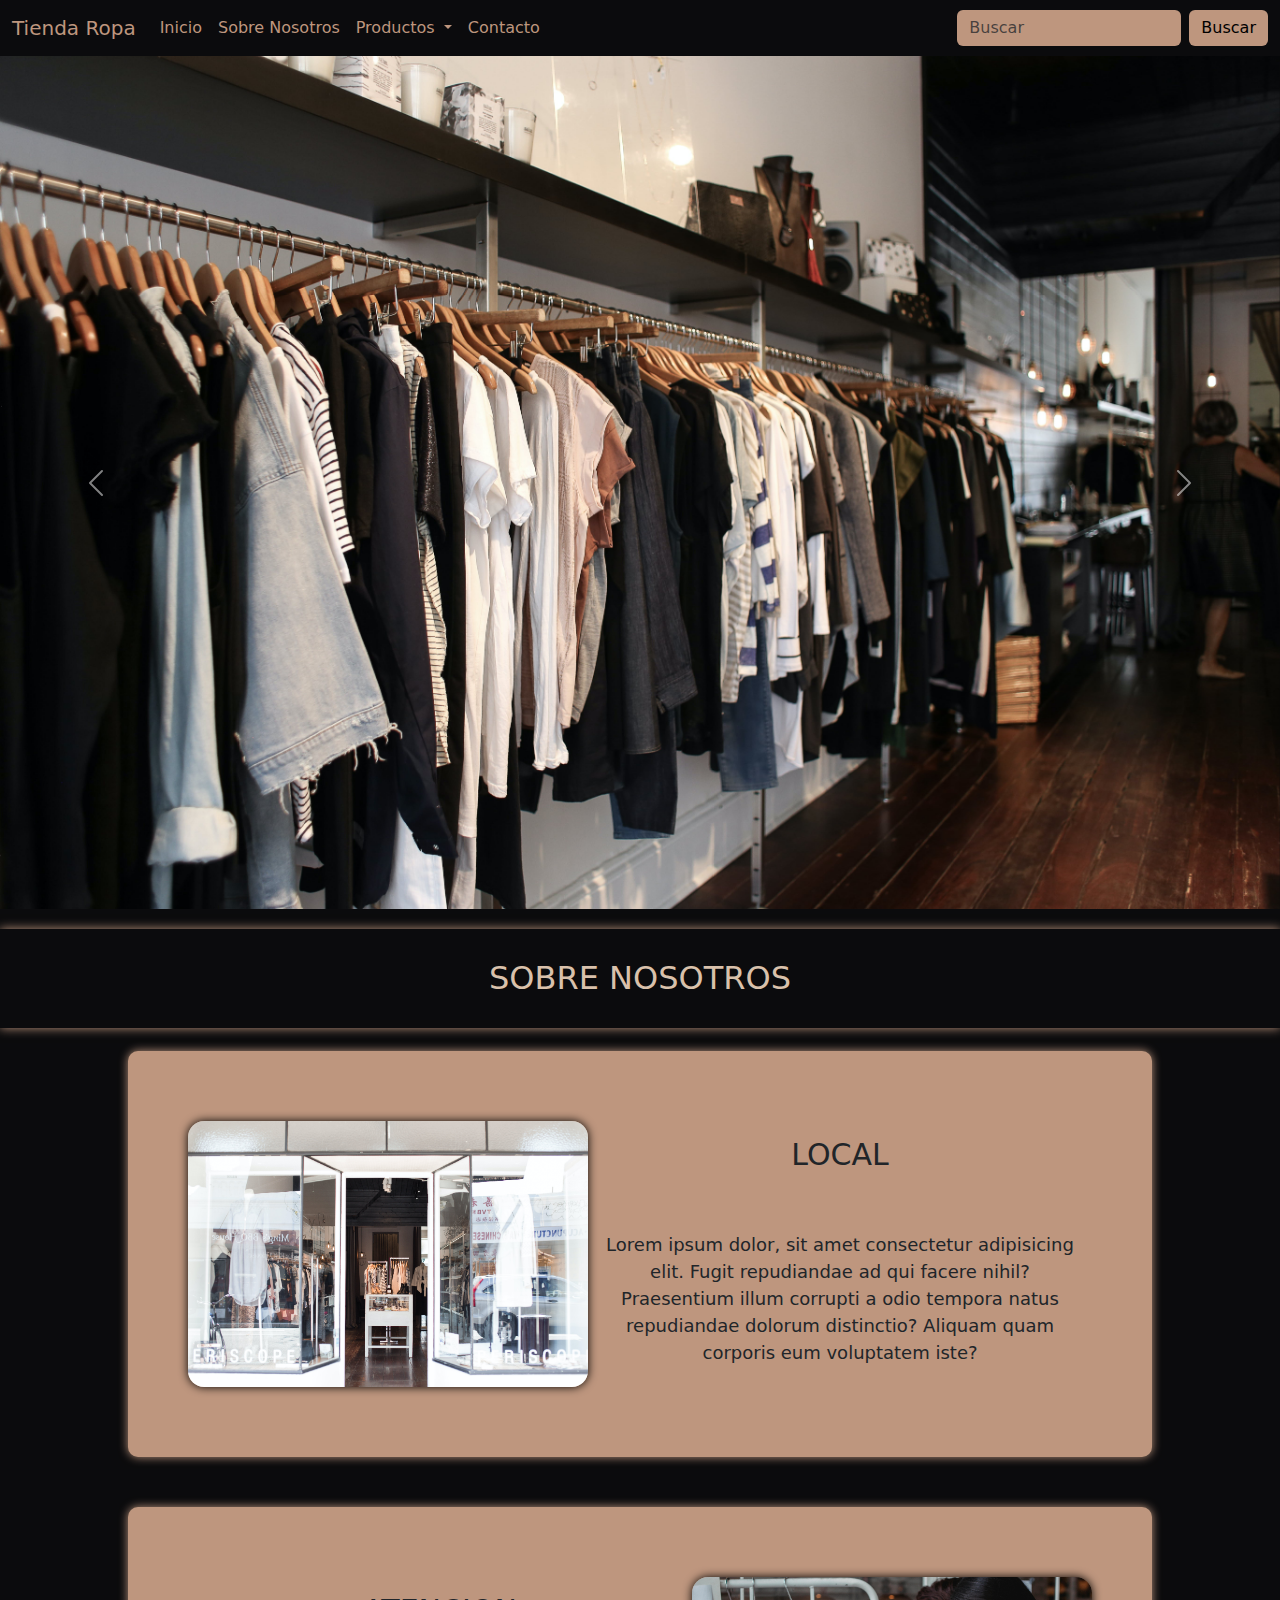
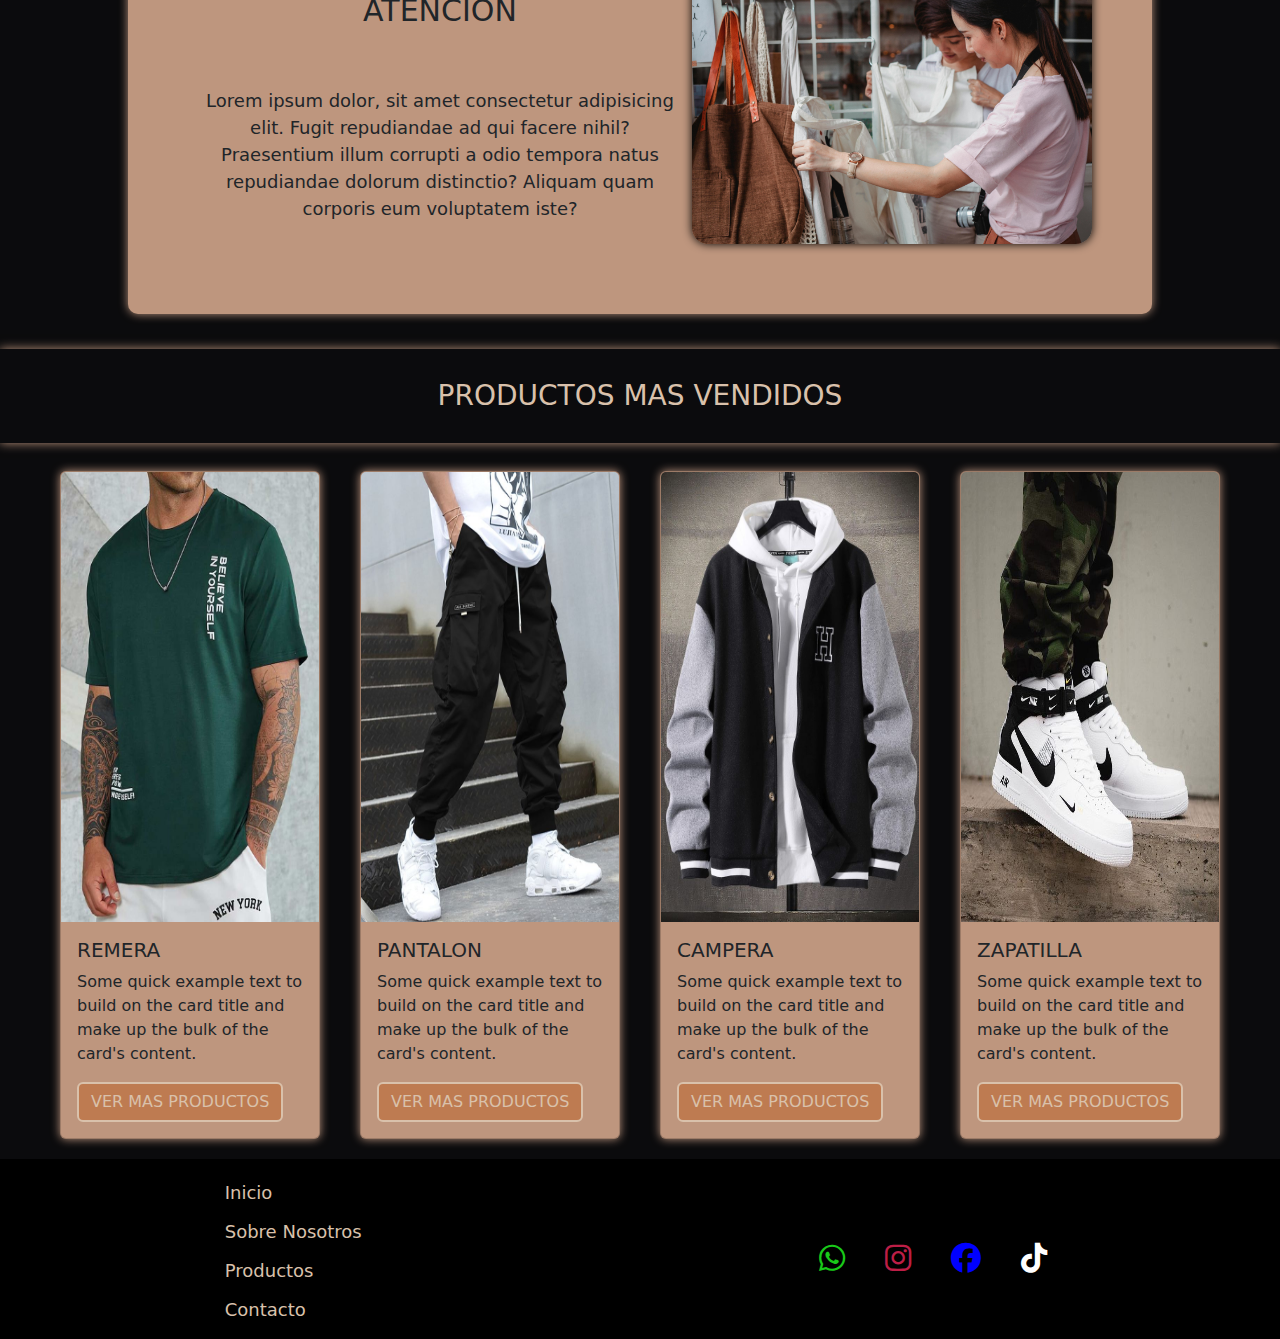
<file: index.html>
<!DOCTYPE html>
<html lang="en">
<head>
    <meta charset="UTF-8">
    <meta name="viewport" content="width=device-width, initial-scale=1.0">
    <title>Tienda Ropa</title>
    <link rel="stylesheet" href="./style/index.css">
    <link rel="stylesheet" href="https://cdn.jsdelivr.net/npm/bootstrap@5.3.2/dist/css/bootstrap.min.css">
    <link rel="stylesheet" href="https://cdnjs.cloudflare.com/ajax/libs/font-awesome/6.5.1/css/all.min.css">
</head>
<body class="body">
    
    <!-- Header -->

    <nav class="navbar navbar-expand-lg" id="contenedorNav">
        <div class="container-fluid">
          <a class="navbar-brand" id="titulo" href="index.html">Tienda Ropa</a>
          <button class="navbar-toggler" id="navHamburguesa" type="button" data-bs-toggle="collapse" data-bs-target="#navbarSupportedContent" aria-controls="navbarSupportedContent" aria-expanded="false" aria-label="Toggle navigation">
            <span class="navbar-toggler-icon"></span>
          </button>
          <div class="collapse navbar-collapse" id="navbarSupportedContent">
            <ul class="navbar-nav me-auto mb-2 mb-lg-0">
              <li class="nav-item">
                <a class="nav-link active" id="navegacion" aria-current="page" href="index.html">Inicio</a>
              </li>
              <li class="nav-item">
                <a class="nav-link" id="navegacion" href="#sobreNosotros">Sobre Nosotros</a>
              </li>
              <li class="nav-item dropdown">
                <a class="nav-link dropdown-toggle" id="navegacion" href="#" role="button" data-bs-toggle="dropdown" aria-expanded="false">
                  Productos
                </a>
                <ul class="dropdown-menu" id="contenedorNavegacion">
                  <li><a class="dropdown-item" id="navegacionDropdown" href="./html/niños.html">Niños</a></li>
                  <li><a class="dropdown-item" id="navegacionDropdown" href="./html/adolecentes.html">Adolecentes</a></li>
                  <li><a class="dropdown-item" id="navegacionDropdown" href="./html/adultos.html">Adultos</a></li>
                </ul>
              </li>
              <li class="nav-item">
                <a class="nav-link" id="navegacion" aria-disabled="true" href="./html/contacto.html">Contacto</a>
              </li>
            </ul>
            <form class="d-flex" role="Buscar">
              <input class="form-control me-2" id="busqueda" type="Buscar" placeholder="Buscar" aria-label="Buscar">
              <button class="btn btn-outline-success" id="btnBuscar" type="submit">Buscar</button>
            </form>
          </div>
        </div>
    </nav>

    <!-- Carousel de fotos -->

    <section>
        <div id="carouselExampleAutoplaying" class="carousel slide" data-bs-ride="carousel">
            <div class="carousel-inner" id="contenedorCarousel">
              <div class="carousel-item active">
                <img src="./image/carouselUno.jpg" class="d-block w-100" alt="Imagen de la tienda">
              </div>
              <div class="carousel-item">
                <img src="./image/carouselDos.jpg" class="d-block w-100" alt="Imagen de la tienda">
              </div>
              <div class="carousel-item">
                <img src="./image/carouselTres.jpg" class="d-block w-100" alt="Imagen de la tienda">
              </div>
            </div>
            <button class="carousel-control-prev" type="button" data-bs-target="#carouselExampleAutoplaying" data-bs-slide="prev">
              <span class="carousel-control-prev-icon" aria-hidden="true"></span>
              <span class="visually-hidden">Previous</span>
            </button>
            <button class="carousel-control-next" type="button" data-bs-target="#carouselExampleAutoplaying" data-bs-slide="next">
              <span class="carousel-control-next-icon" aria-hidden="true"></span>
              <span class="visually-hidden">Next</span>
            </button>
        </div>
    </section>

    <!-- Sobre Nosotros -->

    <section class="contenedorNosotros" id="sobreNosotros">

        <h2>Sobre Nosotros</h2>

        <div class="nosotros">
            <div class="contenedorImg">
                <img src="./image/sobreNosotrosImg.jpg" alt="Imagen de la tienda">
            </div>
            <div class="contenedorInfo">
                <h3>Local</h3>
                <p>Lorem ipsum dolor, sit amet consectetur adipisicing elit. Fugit repudiandae ad qui facere nihil? Praesentium illum corrupti a odio tempora natus repudiandae dolorum distinctio? Aliquam quam corporis eum voluptatem iste?</p>
            </div>
        </div>
    </section>

    <section class="contenedorNosotros">
        <div class="nosotros">
            <div class="contenedorInfo">
                <h3>Atencion</h3>
                <p>Lorem ipsum dolor, sit amet consectetur adipisicing elit. Fugit repudiandae ad qui facere nihil? Praesentium illum corrupti a odio tempora natus repudiandae dolorum distinctio? Aliquam quam corporis eum voluptatem iste?</p>
            </div>
            <div class="contenedorImg">
                <img src="./image/sobreNosotrosImgDos.jpg" alt="Imagen de la tienda">
            </div>
        </div>
    </section>

    <!-- Productos mas vendidos -->

    <section class="productosMasVendidos">

        <h3>Productos Mas vendidos</h3>

        <div class="contenedorMasVendidos">

            <div class="masVendido">
                <div class="card" id="contenedorCard">
                    <img src="./image/productosMasVendidosRemera.jpg" class="card-img-top" alt="Imagen de remera mas vendida">
                    <div class="card-body" id="infoMasVendidos">
                      <h5 class="card-title">Remera</h5>
                      <p class="card-text">Some quick example text to build on the card title and make up the bulk of the card's content.</p>
                      <a href="#" class="btn btn-primary">Ver mas productos</a>
                    </div>
                </div>
    
                <div class="card" id="contenedorCard">
                    <img src="./image/productosMasVendidosPantalon.jpg" class="card-img-top" alt="Imagen de pantalon mas vendido">
                    <div class="card-body" id="infoMasVendidos">
                      <h5 class="card-title">Pantalon</h5>
                      <p class="card-text">Some quick example text to build on the card title and make up the bulk of the card's content.</p>
                      <a href="#" class="btn btn-primary">Ver mas productos</a>
                    </div>
                </div>
            </div>

            <div class="masVendido">
                <div class="card" id="contenedorCard">
                    <img src="./image/productoMasVendidoCampera.jpg" class="card-img-top" alt="Imagen de campera mas vendida">
                    <div class="card-body" id="infoMasVendidos">
                      <h5 class="card-title">Campera</h5>
                      <p class="card-text">Some quick example text to build on the card title and make up the bulk of the card's content.</p>
                      <a href="#" class="btn btn-primary">Ver mas productos</a>
                    </div>
                </div>
    
                <div class="card" id="contenedorCard">
                    <img src="./image/productoMasVendidoZapatilla.jpg" class="card-img-top" alt="Imagen de las zapatillas mas vendidas">
                    <div class="card-body" id="infoMasVendidos">
                      <h5 class="card-title">Zapatilla</h5>
                      <p class="card-text">Some quick example text to build on the card title and make up the bulk of the card's content.</p>
                      <a href="#" class="btn btn-primary">Ver mas productos</a>
                    </div>
                </div>
            </div>
        </div>
    </section>

    <!-- Footer -->

    <footer>

      <div class="contenedorFooter">
        
        <nav>
          <ul class="navegacionFooter">
            <li><a href="./index.html">Inicio</a></li>
            <li><a href="#sobreNosotros">Sobre Nosotros</a></li>
            <li><a href="./html/niños.html">Productos</a></li>
            <li><a href="./html/contacto.html">Contacto</a></li>
          </ul>
        </nav>

        <nav>
          <ul class="contactoFooter">
            <li><a href=""><i class="fa-brands fa-whatsapp"></i></a></li>
            <li><a href=""><i class="fa-brands fa-instagram"></i></a></li>
            <li><a href=""><i class="fa-brands fa-facebook"></i></a></li>
            <li><a href=""><i class="fa-brands fa-tiktok"></i></a></li>
          </ul>
        </nav>
        
      </div>

    </footer>

    <script src="https://cdn.jsdelivr.net/npm/bootstrap@5.3.2/dist/js/bootstrap.bundle.min.js"></script>
</body>
</html>
</file>
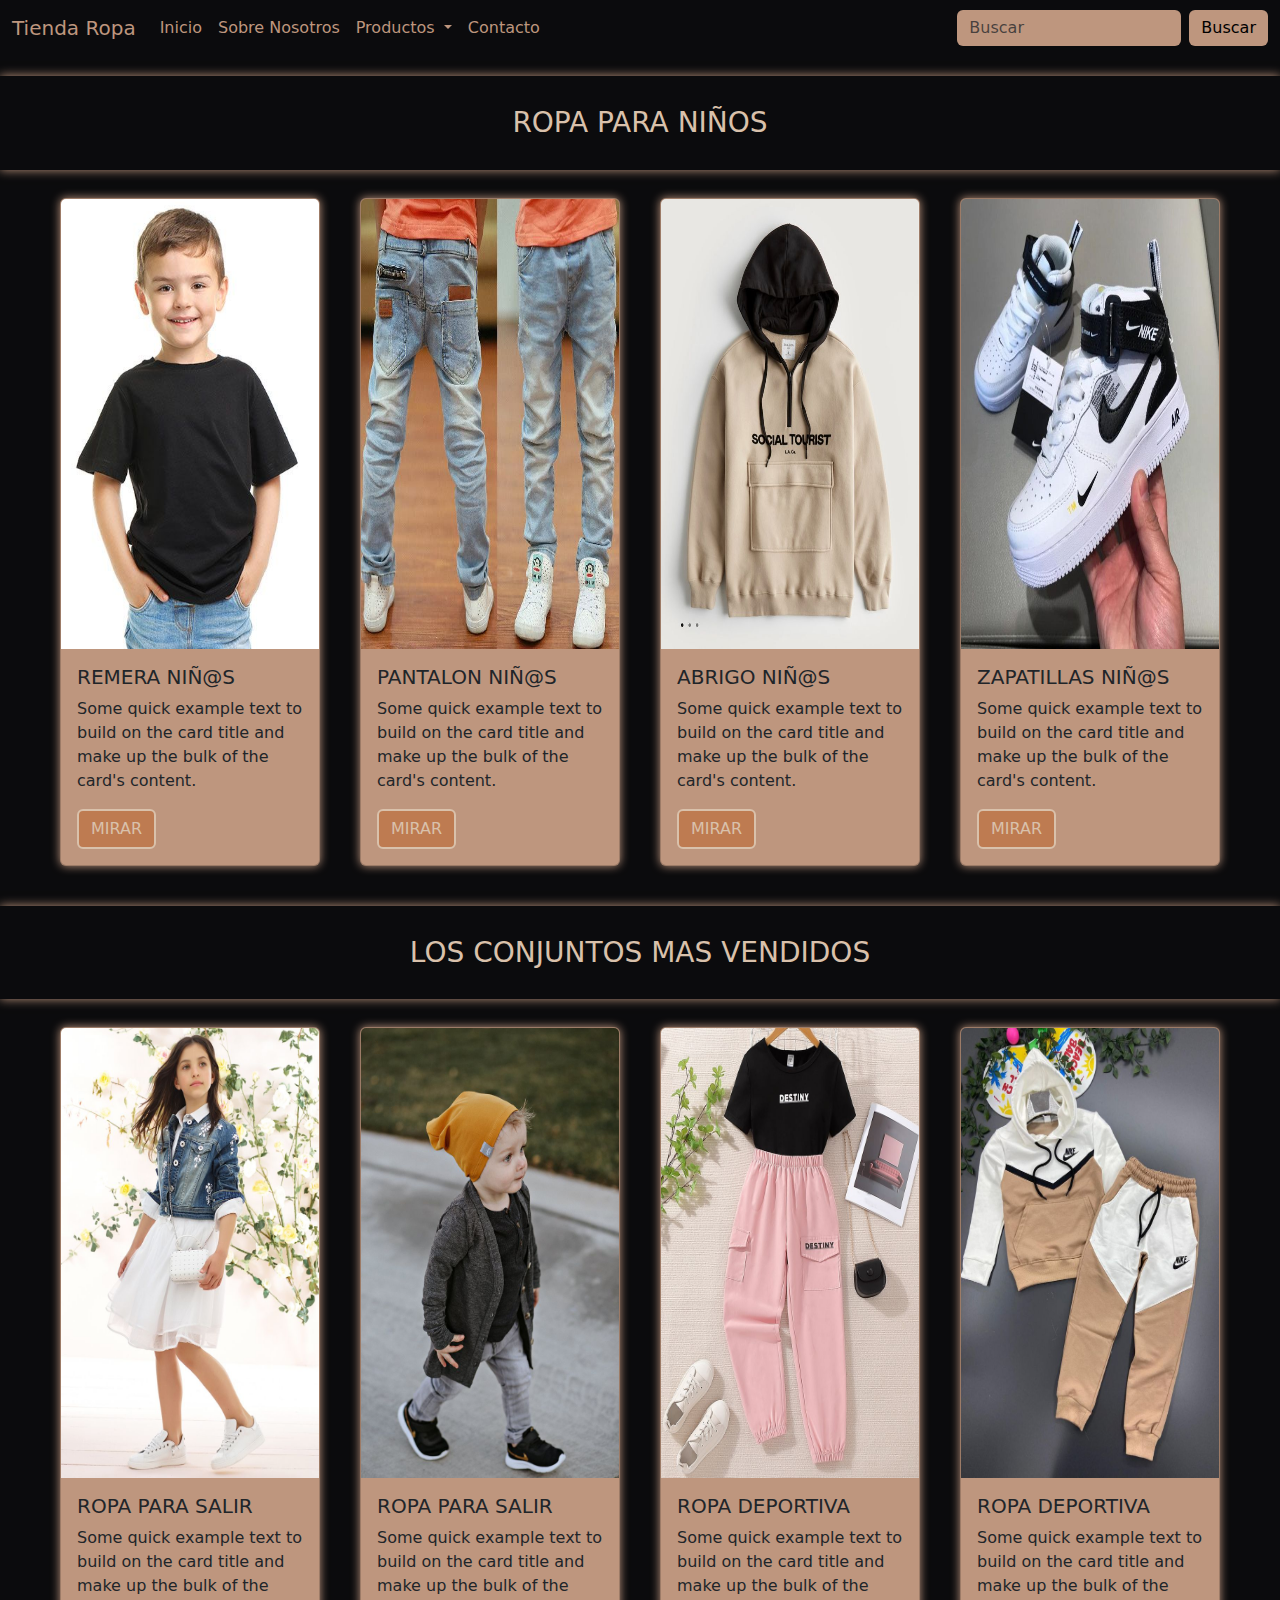
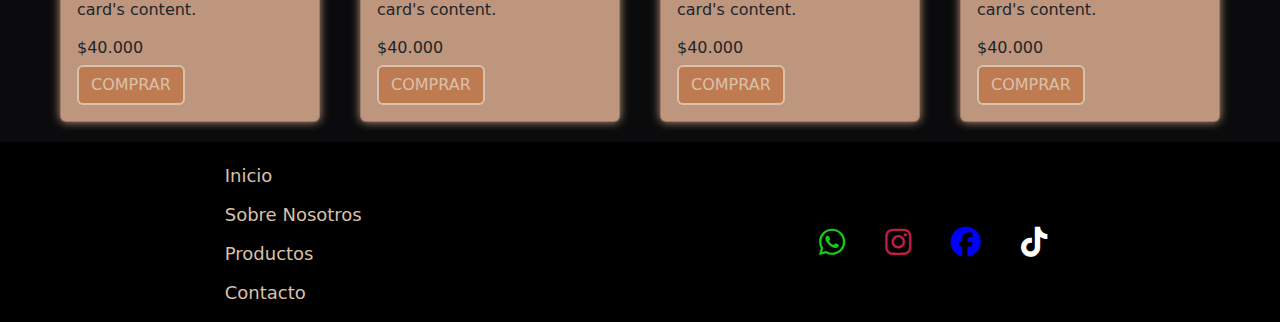
<file: html/niños.html>
<!DOCTYPE html>
<html lang="en">
<head>
    <meta charset="UTF-8">
    <meta name="viewport" content="width=device-width, initial-scale=1.0">
    <title>Ropa Niños</title>
    <link rel="stylesheet" href="../style/index.css">
    <link rel="stylesheet" href="https://cdn.jsdelivr.net/npm/bootstrap@5.3.2/dist/css/bootstrap.min.css">
    <link rel="stylesheet" href="https://cdnjs.cloudflare.com/ajax/libs/font-awesome/6.5.1/css/all.min.css">
</head>
<body class="body">
     <!-- Header -->

    <nav class="navbar navbar-expand-lg" id="contenedorNav">
        <div class="container-fluid">
          <a class="navbar-brand" id="titulo" href="../index.html">Tienda Ropa</a>
          <button class="navbar-toggler" id="navHamburguesa" type="button" data-bs-toggle="collapse" data-bs-target="#navbarSupportedContent" aria-controls="navbarSupportedContent" aria-expanded="false" aria-label="Toggle navigation">
            <span class="navbar-toggler-icon"></span>
          </button>
          <div class="collapse navbar-collapse" id="navbarSupportedContent">
            <ul class="navbar-nav me-auto mb-2 mb-lg-0">
              <li class="nav-item">
                <a class="nav-link active" id="navegacion" aria-current="page" href="../index.html">Inicio</a>
              </li>
              <li class="nav-item">
                <a class="nav-link" id="navegacion" href="../index.html #sobreNosotros">Sobre Nosotros</a>
              </li>
              <li class="nav-item dropdown">
                <a class="nav-link dropdown-toggle" id="navegacion" href="#" role="button" data-bs-toggle="dropdown" aria-expanded="false">
                  Productos
                </a>
                <ul class="dropdown-menu" id="contenedorNavegacion">
                  <li><a class="dropdown-item" id="navegacionDropdown" href="../html/niños.html">Niños</a></li>
                  <li><a class="dropdown-item" id="navegacionDropdown" href="../html/adolecentes.html">Adolecentes</a></li>
                  <li><a class="dropdown-item" id="navegacionDropdown" href="../html/adultos.html">Adultos</a></li>
                </ul>
              </li>
              <li class="nav-item">
                <a class="nav-link" id="navegacion" aria-disabled="true" href="../html/contacto.html">Contacto</a>
              </li>
            </ul>
            <form class="d-flex" role="Buscar">
              <input class="form-control me-2" id="busqueda" type="Buscar" placeholder="Buscar" aria-label="Buscar">
              <button class="btn btn-outline-success" id="btnBuscar" type="submit">Buscar</button>
            </form>
          </div>
        </div>
    </nav>


    <!-- Distintos tipos de ropa -->

    <section class="productosMasVendidos">

        <h3>Ropa para niños</h3>

        <div class="contenedorMasVendidos">
            <div class="masVendido">
                <div class="card" id="contenedorCard">
                    <img src="../image/remeraNiño.jpg" class="card-img-top" alt="Imagen de una remera para niños">
                    <div class="card-body" id="infoMasVendidos">
                      <h5 class="card-title">Remera Niñ@s</h5>
                      <p class="card-text">Some quick example text to build on the card title and make up the bulk of the card's content.</p>
                      <a href="../html/remerasNiños.html" class="btn btn-primary">Mirar</a>
                    </div>
                </div>
            
                <div class="card" id="contenedorCard">
                    <img src="../image/pantalonesNiños.jpg" class="card-img-top" alt="Imagen de un pantalon para niños">
                    <div class="card-body" id="infoMasVendidos">
                      <h5 class="card-title">Pantalon Niñ@s</h5>
                      <p class="card-text">Some quick example text to build on the card title and make up the bulk of the card's content.</p>
                      <a href="../html/pantalonNiños.html" class="btn btn-primary">Mirar</a>
                    </div>
                </div>
            </div>
            <div class="masVendido">
                <div class="card" id="contenedorCard">
                    <img src="../image/buzoNiños.jpg" class="card-img-top" alt="Imagen de un abrigo para niños">
                    <div class="card-body" id="infoMasVendidos">
                      <h5 class="card-title">Abrigo Niñ@s</h5>
                      <p class="card-text">Some quick example text to build on the card title and make up the bulk of the card's content.</p>
                      <a href="../html/abrigoNiños.html" class="btn btn-primary">Mirar</a>
                    </div>
                </div>
            
                <div class="card" id="contenedorCard">
                    <img src="../image/zapatillasNiño.jpg" class="card-img-top" alt="Imagen de una zapatilla para niños">
                    <div class="card-body" id="infoMasVendidos">
                      <h5 class="card-title">Zapatillas Niñ@s</h5>
                      <p class="card-text">Some quick example text to build on the card title and make up the bulk of the card's content.</p>
                      <a href="../html/zapatillasNiños.html" class="btn btn-primary">Mirar</a>
                    </div>
                </div>
            </div>
        </div>
    
    </section>

    <!-- Los conjuntos de niños mas vendidos -->

    <section class="productosMasVendidos">

        <h3>Los conjuntos mas vendidos</h3>

        <div class="contenedorMasVendidos">
            <div class="masVendido">
                <div class="card" id="contenedorCard">
                    <img src="../image/ropaSalirNiña.jpg" class="card-img-top" alt="Imagen de una remera para niños">
                    <div class="card-body" id="infoMasVendidos">
                      <h5 class="card-title">Ropa para salir</h5>
                      <p class="card-text">Some quick example text to build on the card title and make up the bulk of the card's content.</p>
                      <h6>$40.000</h6>
                      <a href="../html/compras.html" class="btn btn-primary">Comprar</a>
                    </div>
                </div>
            
                <div class="card" id="contenedorCard">
                    <img src="../image/ropaSalirNiño.jpg" class="card-img-top" alt="Imagen de un pantalon para niños">
                    <div class="card-body" id="infoMasVendidos">
                      <h5 class="card-title">Ropa para salir</h5>
                      <p class="card-text">Some quick example text to build on the card title and make up the bulk of the card's content.</p>
                      <h6>$40.000</h6>
                      <a href="../html/compras.html" class="btn btn-primary">Comprar</a>
                    </div>
                </div>
            </div>
            <div class="masVendido">
                <div class="card" id="contenedorCard">
                    <img src="../image/conjuntoDeportivoNiña.jpg" class="card-img-top" alt="Imagen de un abrigo para niños">
                    <div class="card-body" id="infoMasVendidos">
                      <h5 class="card-title">Ropa deportiva</h5>
                      <p class="card-text">Some quick example text to build on the card title and make up the bulk of the card's content.</p>
                      <h6>$40.000</h6>
                      <a href="../html/compras.html" class="btn btn-primary">Comprar</a>
                    </div>
                </div>
            
                <div class="card" id="contenedorCard">
                    <img src="../image/conjuntoDeportivoNiño.jpg" class="card-img-top" alt="Imagen de una zapatilla para niños">
                    <div class="card-body" id="infoMasVendidos">
                      <h5 class="card-title">Ropa deportiva</h5>
                      <p class="card-text">Some quick example text to build on the card title and make up the bulk of the card's content.</p>
                      <h6>$40.000</h6>
                      <a href="../html/compras.html" class="btn btn-primary">Comprar</a>
                    </div>
                </div>
            </div>
        </div>
    
    </section>






    <!-- Footer -->

    <footer>

        <div class="contenedorFooter">
          
          <nav>
            <ul class="navegacionFooter">
              <li><a href="../index.html">Inicio</a></li>
              <li><a href="../index.html #sobreNosotros">Sobre Nosotros</a></li>
              <li><a href="../html/niños.html">Productos</a></li>
              <li><a href="../html/contacto.html">Contacto</a></li>
            </ul>
          </nav>
  
          <nav>
            <ul class="contactoFooter">
              <li><a href=""><i class="fa-brands fa-whatsapp"></i></a></li>
              <li><a href=""><i class="fa-brands fa-instagram"></i></a></li>
              <li><a href=""><i class="fa-brands fa-facebook"></i></a></li>
              <li><a href=""><i class="fa-brands fa-tiktok"></i></a></li>
            </ul>
          </nav>
          
        </div>
  
    </footer>
  
      <script src="https://cdn.jsdelivr.net/npm/bootstrap@5.3.2/dist/js/bootstrap.bundle.min.js"></script>
</body>
</html>
</file>
<file: style/index.css>
* {
    margin: 0;
    padding: 0;
    box-sizing: border-box;
}

.body {
    background-color: #0B0B0D;
}

/* Header */

#contenedorNav {
    background-color: #0B0B0D;
}

#titulo {
    color: #BE967E;
}

#navegacion {
    color: #BE967E;
}

#navegacion:hover {
    background-color: none;
}

#navHamburguesa{
    background-color: #BE967E;
}

#navegacionDropdown {
    color: #BE967E;
}

#navegacionDropdown:hover {
    background-color: #BE967E;
    color: #D9C1AB;
}

#contenedorNavegacion {
    background-color: #0B0B0D;
}

#busqueda {
    border: none;
    background-color: #BE967E;
}

#btnBuscar {
    color: black;
    background-color: #BE967E;
    border: none;
}

#btnBuscar:hover {
    background-color: #D9C1AB;
    color: black;
}

/* Sobre Nosotros */

.contenedorNosotros {
    display: flex;
    flex-direction: column;
    justify-content: center;
    width: 100%;
    height: auto;
    margin-top: 20px;
    margin-bottom: 20px;
}

.contenedorNosotros h2 {
    text-align: center;
    text-transform: uppercase;
    padding-top: 30px;
    padding-bottom: 30px;
    color: #D9C1AB;
    box-shadow: 0 0 10px #BE967E;
}

.nosotros {
    width: 90%;
    background-color: #BE967E;
    display: flex;
    flex-direction: column;
    margin: 15px auto;
    border-radius: 10px;
    box-shadow: 0 0 10px #BE967E;
}

.contenedorImg {
    width: 100%;
    text-align: center;
}

.contenedorImg img {
    width: 80%;
    margin-top: 10px;
    margin-bottom: 10px;
    border-radius: 1rem;
    box-shadow: 0 0 10px black;
}

.contenedorInfo {
    padding: 0 15px;
}

.contenedorInfo h3 {
    text-align: center;
    text-transform: uppercase;
    padding-top: 10px;
    padding-bottom: 10px;
}

.contenedorInfo p {
    text-align: center;
}

@media (min-width:1024px) {

    .nosotros {
        display: flex;
        flex-direction: row;
        justify-content: center;
        align-items: center;
        padding: 60px;
    }

    .contenedorImg img {
        width: 350px;
    }

    .contenedorInfo h3 {
        font-size: 30px;
        padding-bottom: 50px;
    }

    .contenedorInfo p {
        font-size: 18px;
    }
}

@media (min-width:1200px) {

    .nosotros {
        width: 80%;
    }

    .contenedorImg img {
        width: 400px;
    }
}

/* Productos mas vendidos */

.productosMasVendidos h3{
    margin-top: 20px;
    text-align: center;
    text-transform: uppercase;
    padding-top: 30px;
    padding-bottom: 30px;
    color: #D9C1AB;
    box-shadow: 0 0 10px #BE967E
}

.contenedorMasVendidos {
    display: flex;
    flex-direction: column;
    justify-content: center;
    align-items: center;
    margin-top: 30px;
}

#contenedorCard {
    margin: 10px 15px;
    background-color: #BE967E;
    box-shadow: 0 0 10px #BE967E;
    cursor: pointer;
}

#contenedorCard img {
    width: 100%;
    height: 50vh;
}

#infoMasVendidos h5{
    text-transform: uppercase;
}

#infoMasVendidos a {
    background-color: #be7b51;
    color: #D9C1AB;
    border: 2px solid #D9C1AB;
    text-transform: uppercase;
}

#infoMasVendidos a:hover {
    background-color: #D9C1AB;
    color: #be7b51;
    border: 2px solid #be7b51;
}

@media (min-width:500px) {

    #contenedorCard {
        width: 300px;
        margin: 20px;
    }
}

@media (min-width:660px) {

    #contenedorCard {
        width: 380px;
    }
}

@media (min-width:770px) {

    .masVendido {
        display: flex;
        flex-direction: row;
        justify-content: center;
        align-items: center;
    }

    #contenedorCard {
        width: 250px;
        margin: 20px;
    }
}

@media (min-width:1024px) {

    .contenedorMasVendidos {
        display: flex;
        flex-direction: row;
        justify-content: center;
        align-items: center;
    }

    #contenedorCard {
        width: 220px;
        margin: 18px;
    }
}

@media (min-width:1200px) {

    .contenedorMasVendidos {
        display: flex;
        flex-direction: row;
        justify-content: center;
        align-items: center;
        margin: 0 auto;
    }

    #contenedorCard {
        width: 260px;
        margin: 20px;
    }
}

@media (min-width:1900px) {

    #contenedorCard {
        width: 400px;
        margin: 20px;
    }
}

/* Footer */

footer {
    width: 100%;
    height: auto;
    background-color: black;
}

.contenedorFooter {
    display: flex;
    justify-content: space-around;
    align-items: center;
    padding-top: 20px;
}

.navegacionFooter {
    list-style: none;
}

.navegacionFooter li {
    margin-bottom: 12px;
}

.navegacionFooter a {
    text-decoration: none;
    color: #D9C1AB;
}

.navegacionFooter a:hover {
    color: #BE967E;
    padding: 1px;
    border-bottom: 1px solid #BE967E;
}

.contactoFooter {
    list-style: none;
}

.contactoFooter li {
    margin-bottom: 12px;
}

.contactoFooter a {
    font-size: 20px;
}

.fa-whatsapp {
    color: rgb(25, 201, 25);
}

.fa-instagram {
    color: rgb(189, 30, 70);
}

.fa-facebook {
    color: blue;
}

.fa-tiktok {
    color: white;
} 

.fa-brands:hover {
    box-shadow: 0 0 10px #BE967E;
    border-radius: 100%;
}

@media (min-width:500px) {

    .navegacionFooter a {
        font-size: 18px;
    }

    .contactoFooter a {
        font-size: 25px;
    }
}

@media (min-width:1024px) {

    .contactoFooter {
        display: flex;
        justify-content: center;
        align-items: center;
        margin: 20px;
    }

    .contactoFooter li {
        margin: 20px;
    }

    .contactoFooter a {
        font-size: 30px;
    }
}

@media (min-width:1900px) {

    .navegacionFooter a {
        font-size: 22px;
    }

    .contactoFooter a {
        font-size: 35px;
    }
}


                                                                      /* ROPA PARA NIÑOS */
</file>
